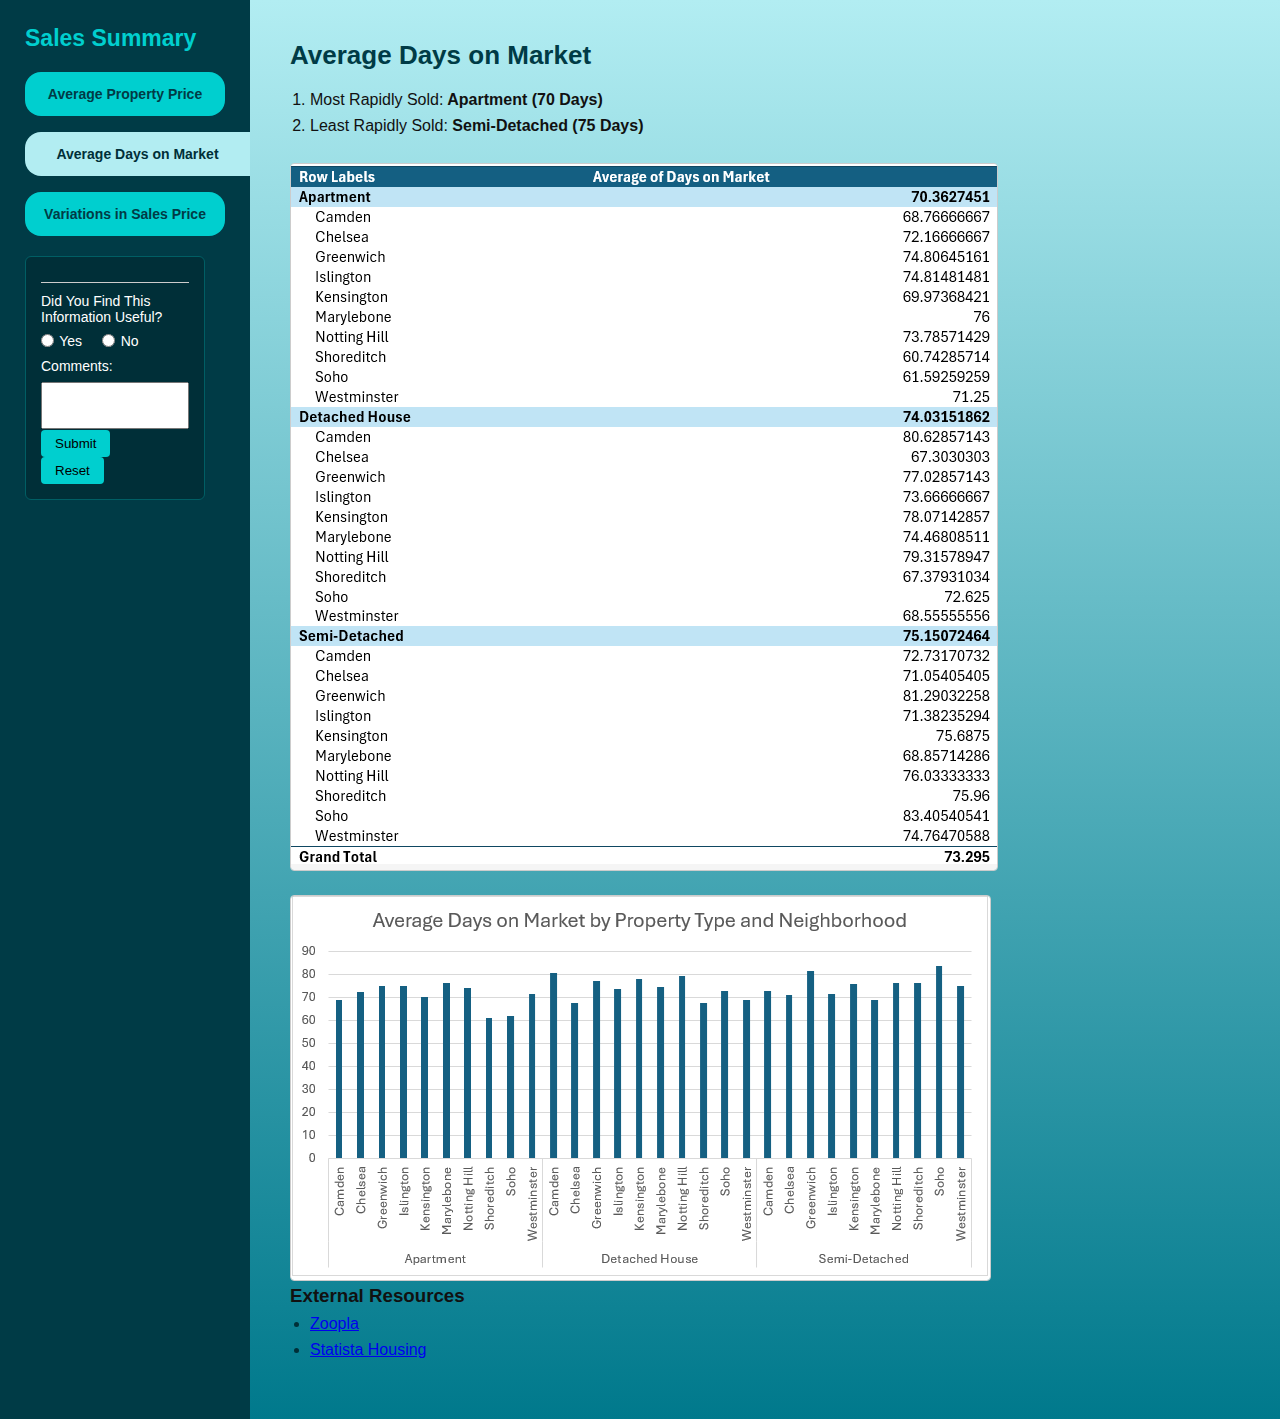
<file: days_on_market.html>
<!DOCTYPE html>
<html lang="en">
<head>
  <meta charset="UTF-8" />
  <title>Average Days on Market</title>
  <link rel="stylesheet" href="css/style.css" />
</head>
<body>
  <div class="container">
    <nav class="sidebar">
      <h2>Sales Summary</h2>
      <ul>
        <li><a href="index.html" class="nav-button">Average Property Price</a></li>
        <li><a href="days_on_market.html" class="nav-button active">Average Days on Market</a></li>
        <li><a href="price_variation.html" class="nav-button">Variations in Sales Price</a></li>
      </ul>

      <!-- form -->
      <form>
        <p style="margin-top: 10px;">Did You Find This Information Useful?</p>
        <input type="radio" id="yes" name="useful" value="yes" />
        <label for="yes">Yes</label>
        <input type="radio" id="no" name="useful" value="no" style="margin-left: 10px;" />
        <label for="no">No</label><br /><br />

        <label for="comments">Comments:</label><br />
        <textarea id="comments" name="comments" rows="3" style="width: 100%; resize: none;"></textarea><br /><br />

        <button type="submit">Submit</button>
        <button type="reset">Reset</button>
      </form>
    </nav>

    <!--content-->
    <main class="content">
      <div class="main-area">
        <h1>Average Days on Market</h1>
        <ol style="padding-left: 20px; margin-top: 10px;">
          <li>Most Rapidly Sold:<strong> Apartment (70 Days)</strong></li>
          <li>Least Rapidly Sold:<strong> Semi-Detached (75 Days)</strong></li>
        </ol>

        <img src="images/chart2.png" alt="Days on Market Chart" style="max-width: 100%; margin-top: 20px;" />
        <img src="images/chart22.png" alt="Days on Market Chart" style="max-width: 100%; margin-top: 20px;" />
      </div>

      <!--external resources box -->
      <aside class="external-box">
        <h3>External Resources</h3>
        <ul>
          <li><a href="https://www.zoopla.co.uk/" target="_blank">Zoopla</a></li>
          <li><a href="https://www.statista.com/" target="_blank">Statista Housing</a></li>
        </ul>
      </aside>
    </main>
  </div>
</body>
</html>
</file>
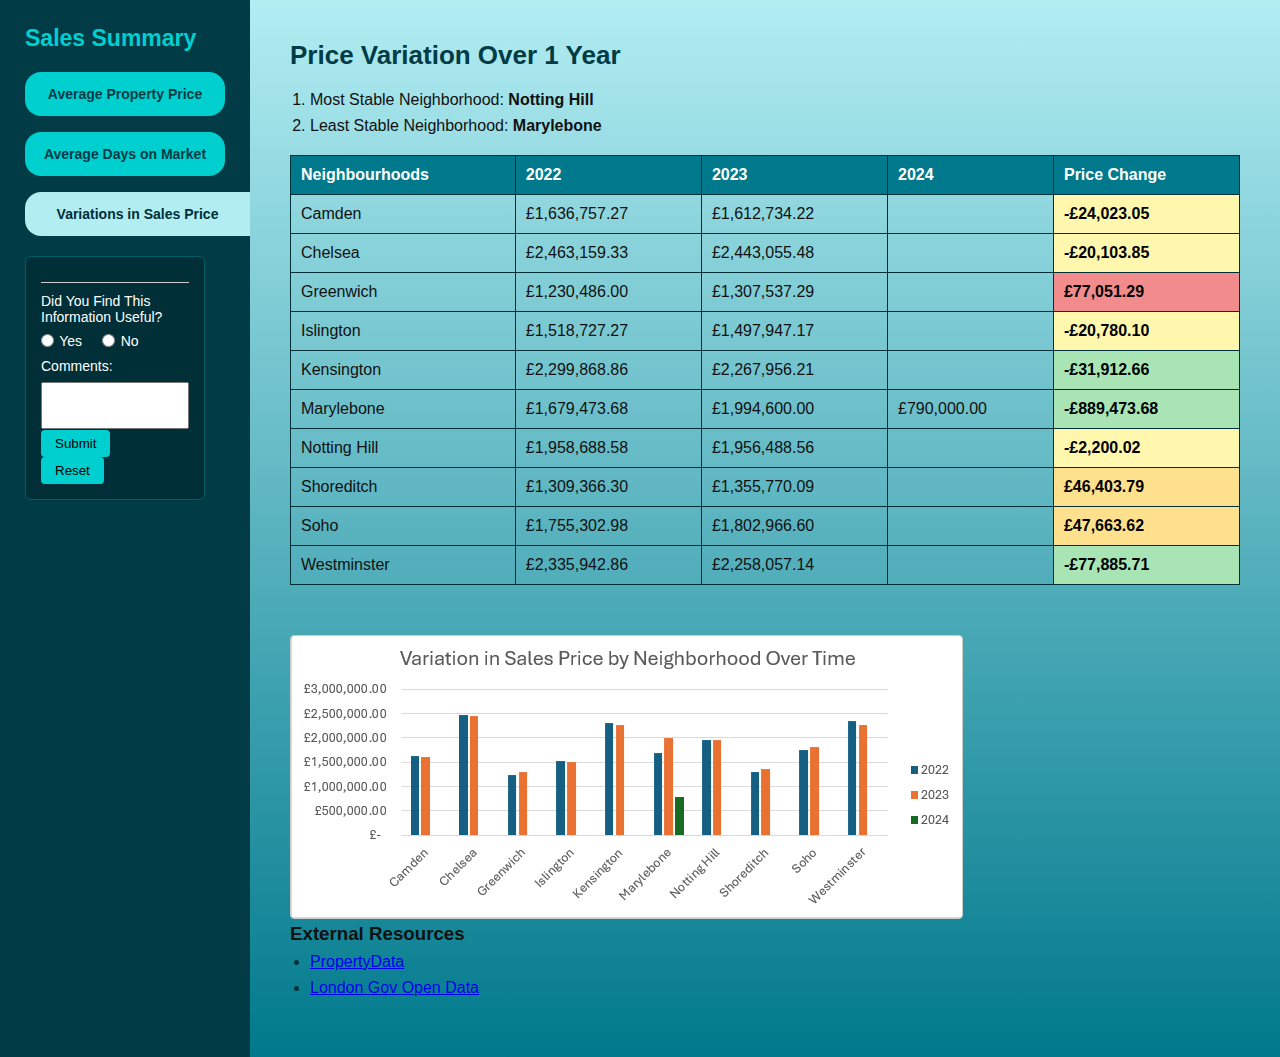
<file: price_variation.html>
<!DOCTYPE html>
<html lang="en">
<head>
  <meta charset="UTF-8" />
  <title>Price Variation</title>
  <link rel="stylesheet" href="css/style.css" />
</head>
<body>
  <div class="container">
    <nav class="sidebar">
      <h2>Sales Summary</h2>
      <ul>
        <li><a href="index.html" class="nav-button">Average Property Price</a></li>
        <li><a href="days_on_market.html" class="nav-button">Average Days on Market</a></li>
        <li><a href="price_variation.html" class="nav-button active">Variations in Sales Price</a></li>
      </ul>

      <!-- form -->
      <form>
        <p style="margin-top: 10px;">Did You Find This Information Useful?</p>
        <input type="radio" id="yes" name="useful" value="yes" />
        <label for="yes">Yes</label>
        <input type="radio" id="no" name="useful" value="no" style="margin-left: 10px;" />
        <label for="no">No</label><br /><br />

        <label for="comments">Comments:</label><br />
        <textarea id="comments" name="comments" rows="3" style="width: 100%; resize: none;"></textarea><br /><br />

        <button type="submit">Submit</button>
        <button type="reset">Reset</button>
      </form>
    </nav>

    <!-- content -->
    <main class="content">
      <div class="main-area">
        <h1>Price Variation Over 1 Year</h1>
        <ol style="padding-left: 20px; margin-top: 10px;">
          <li>Most Stable Neighborhood:<strong> Notting Hill</strong></li>
          <li>Least Stable Neighborhood:<strong> Marylebone</strong></li>
        </ol>

        <table class="variation-table">
          <thead>
            <tr>
              <th>Neighbourhoods</th>
              <th>2022</th>
              <th>2023</th>
              <th>2024</th>
              <th>Price Change</th>
            </tr>
          </thead>
          <tbody>
            <tr><td>Camden</td><td>£1,636,757.27</td><td>£1,612,734.22</td><td></td><td class="yellow">-£24,023.05</td></tr>
            <tr><td>Chelsea</td><td>£2,463,159.33</td><td>£2,443,055.48</td><td></td><td class="yellow">-£20,103.85</td></tr>
            <tr><td>Greenwich</td><td>£1,230,486.00</td><td>£1,307,537.29</td><td></td><td class="red">£77,051.29</td></tr>
            <tr><td>Islington</td><td>£1,518,727.27</td><td>£1,497,947.17</td><td></td><td class="yellow">-£20,780.10</td></tr>
            <tr><td>Kensington</td><td>£2,299,868.86</td><td>£2,267,956.21</td><td></td><td class="green">-£31,912.66</td></tr>
            <tr><td>Marylebone</td><td>£1,679,473.68</td><td>£1,994,600.00</td><td>£790,000.00</td><td class="green">-£889,473.68</td></tr>
            <tr><td>Notting Hill</td><td>£1,958,688.58</td><td>£1,956,488.56</td><td></td><td class="yellow">-£2,200.02</td></tr>
            <tr><td>Shoreditch</td><td>£1,309,366.30</td><td>£1,355,770.09</td><td></td><td class="orange">£46,403.79</td></tr>
            <tr><td>Soho</td><td>£1,755,302.98</td><td>£1,802,966.60</td><td></td><td class="orange">£47,663.62</td></tr>
            <tr><td>Westminster</td><td>£2,335,942.86</td><td>£2,258,057.14</td><td></td><td class="green">-£77,885.71</td></tr>
          </tbody>
        </table>

        <img src="images/chart3.png" alt="Price Variation Chart" style="max-width: 100%; margin-top: 20px;" />
      </div>

      <!-- external resources box -->
      <aside class="external-box">
        <h3>External Resources</h3>
        <ul>
          <li><a href="https://www.propertydata.co.uk/" target="_blank">PropertyData</a></li>
          <li><a href="https://data.london.gov.uk/" target="_blank">London Gov Open Data</a></li>
        </ul>
      </aside>
    </main>
  </div>
</body>
</html>
</file>
<file: css/style.css>
/* Reset */
* {
  margin: 0;
  padding: 0;
  box-sizing: border-box;
}

/* Layout */
body {
  font-family: 'Segoe UI', Tahoma, Geneva, Verdana, sans-serif;
  display: flex;
  min-height: 100vh;
  color: #111;
}

.container {
  display: flex;
  width: 100%;
}

/* Sidebar Navigation */
.sidebar {
  width: 250px;
  background-color: #003b46;
  color: white;
  padding: 25px;
  flex-shrink: 0;
}

.sidebar h2 {
  font-size: 23px;
  color: #00cfcf;
  margin-bottom: 15px;
  padding-bottom: 5px;
}

.sidebar ul {
  list-style: none;
  margin-bottom: 20px;
}

.sidebar li {
  margin: 12px 0;
}

.sidebar a {
  text-decoration: none;
  color: #00cfcf;
  transition: 0.3s;
}

.sidebar a:hover {
  text-decoration: underline;
  color: #ffffff;
}

.sidebar p {
  font-size: 14px;
  margin-top: 20px;
  margin-bottom: 5px;
  border-top: 1px solid #ccc;
  padding-top: 10px;
}

.nav-button {
  display: block;
  text-align: center;
  background-color: #00cfcf;       
  color: #003b46 !important;       
  font-weight: 600;
  font-size: 14px;
  text-decoration: none !important; 
  padding: 14px 10px;
  border-radius: 16px;
  margin-bottom: 16px;
  transition: background 0.3s ease, transform 0.2s ease;
  word-wrap: break-word;
}

.nav-button:hover {
  background-color: #00b0b0;        
  transform: scale(1.03);
}

.nav-button.active {
  background-color: #b2edf2;
  color: #002f38 !important;
  font-weight: bold;
  border-top-right-radius: 0;
  border-bottom-right-radius: 0;
  margin-right: -25px; 
  border-right: 5px #b2edf2;
}



.sidebar form {
  padding: 15px;
  background-color: #002f38;
  border-radius: 6px;
  font-size: 1px;
  border: 1px solid #005e64;
  max-width: 90%;
}

.sidebar form p,
.sidebar form label {
  display: block;
  color: #ffffff;
  margin-bottom: 8px;
  font-size: 14px;
}

.sidebar form input[type="text"] {
  width: 100%;
  padding: 6px;
  border-radius: 4px;
  border: none;
  background-color: #fff;
  margin-bottom: 12px;
}

.sidebar form input[type="radio"] {
  margin-right: 5px;
  margin-bottom: 10px;
}

.sidebar form button {
  padding: 6px 14px;
  background-color: #00cfcf;
  color: black;
  border: none;
  border-radius: 4px;
  cursor: pointer;
  margin-right: 8px;
  transition: 0.3s ease;
}

.sidebar form button:hover {
  background-color: #00b0b0;
}

.sidebar form input[type="radio"] {
  margin-right: 5px;
  vertical-align: middle;
}

.sidebar form label {
  margin-right: 10px;
  display: inline-block;
}




/* Main Content */
.content {
  flex: 1;
  padding: 40px;
  background-color: white;
  background: linear-gradient(to bottom,  #b2edf2, #00798c);
  
}

.content h1 {
  font-size: 26px;
  margin-bottom: 20px;
  color: #003b46;
}

.content h2 {
  color: #003b46;
  font-size: 23px;
}

.content ul {
  margin-bottom: 20px;
  padding-left: 20px;
  color: #002f38;
}

.content ol {
  margin-top: 20px;
  padding-left: 25px;
}

.content li {
  margin: 8px 0;
}

/* Table Styling */
table {
  width: 100%;
  border-collapse: collapse;
  margin-top: 20px;
  margin-bottom: 30px;
}

table, th, td {
  border: 1px solid #002f38;
}

th {
  background-color: #007e8c;
  color: white;
  padding: 10px;
  text-align: left;
}

td {
  padding: 10px;
}

.variation-table {
  width: 100%;
  border-collapse: collapse;
  margin-top: 20px;
}

.variation-table th,
.variation-table td {
  padding: 10px;
  text-align: left;
  border: 1px solid #002f38;
}

.variation-table th {
  background-color: #00798c;
  color: white;
}

/* Color-coded classes for price change */
.red {
  background-color: #f28c8c;
  color: black;
  font-weight: bold;
}

.orange {
  background-color: #ffe08c;
  color: black;
  font-weight: bold;
}

.yellow {
  background-color: #fff7ad;
  color: black;
  font-weight: bold;
}

.green {
  background-color: #a9e5b4;
  color: black;
  font-weight: bold;
}


/* Images */
img {
  margin-top: 25px;
  max-width: 100%;
  border: 1px solid #ccc;
  border-radius: 4px;
}
</file>
